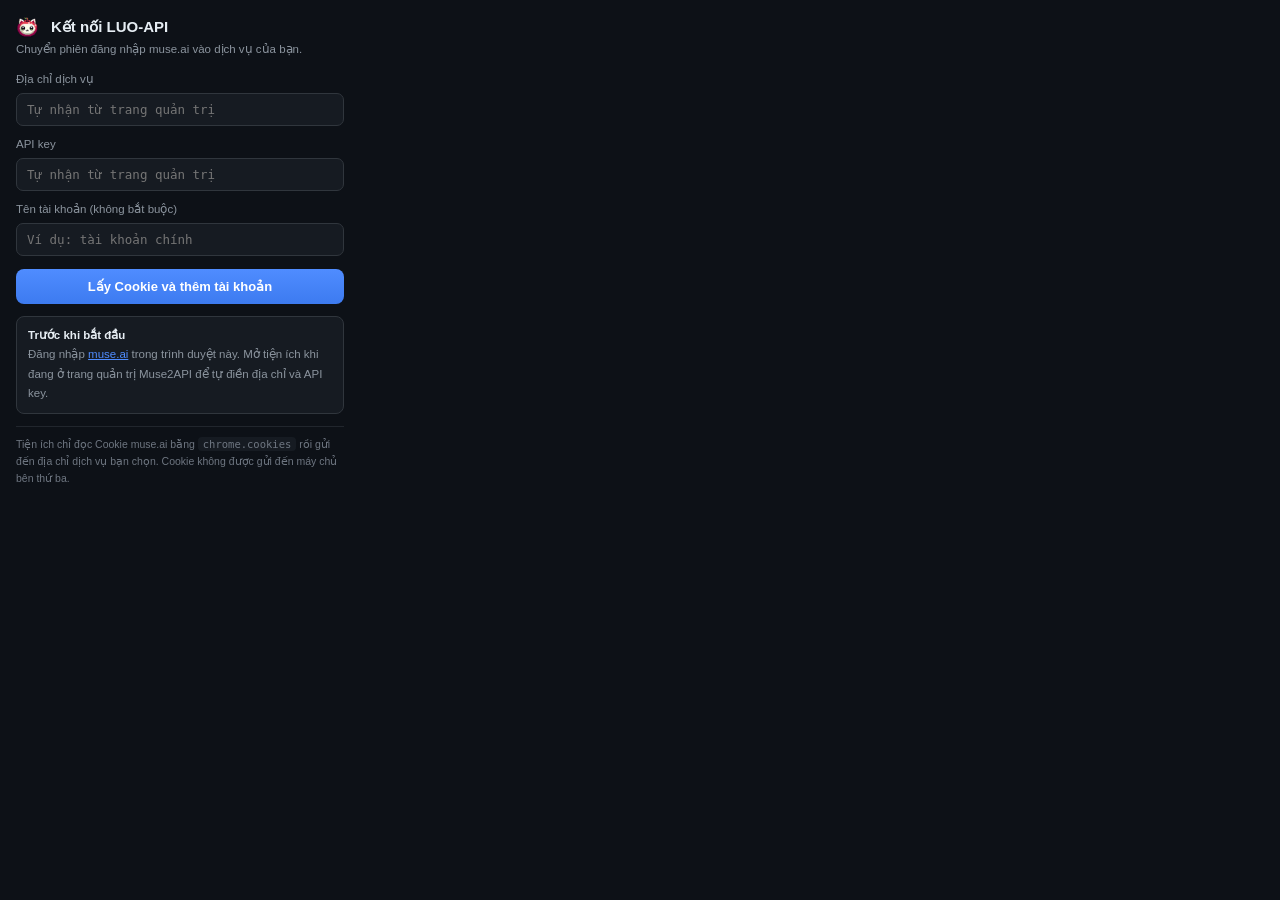
<file: luo-muse-api/extension/popup.html>
<!DOCTYPE html>
<html lang="vi">
<head>
<meta charset="utf-8">
<meta name="viewport" content="width=device-width,initial-scale=1">
<style>
  :root{color-scheme:dark}
  *{box-sizing:border-box}
  body{width:360px;margin:0;padding:15px 16px 16px;background:#0d1117;color:#e6edf3;font:13px/1.55 -apple-system,BlinkMacSystemFont,"Segoe UI",sans-serif}
  h1{font-size:15px;margin:0 0 3px;display:flex;align-items:center;gap:7px}
  h1 .dot{width:8px;height:8px;border-radius:50%;background:#4f8cff}
  .sub{color:#8b949e;font-size:11.5px;margin:0 0 12px}
  label{display:block;font-size:11.5px;color:#8b949e;margin:10px 0 4px}
  input{width:100%;padding:8px 10px;border-radius:7px;border:1px solid #30363d;background:#161b22;color:#e6edf3;font-size:12.5px;font-family:ui-monospace,SFMono-Regular,Consolas,monospace}
  input:focus{outline:none;border-color:#4f8cff}
  button{width:100%;margin-top:13px;padding:10px;border:0;border-radius:8px;background:linear-gradient(180deg,#4f8cff,#3d7bf0);color:#fff;font-size:13px;font-weight:600;cursor:pointer}
  button:hover{filter:brightness(1.08)}button:disabled{opacity:.55;cursor:default;filter:none}
  .steps{background:#161b22;border:1px solid #30363d;border-radius:8px;padding:9px 11px;margin-top:12px;font-size:11.5px;color:#8b949e;line-height:1.7}
  .steps b{color:#e6edf3}
  #log{margin-top:12px;font-size:12px;white-space:pre-wrap;word-break:break-word;font-family:ui-monospace,Consolas,monospace;display:none}#log.show{display:block}
  .ok{color:#3fb950}.bad{color:#f85149}.warn{color:#d29922}
  .foot{margin-top:12px;padding-top:9px;border-top:1px solid #21262d;font-size:10.5px;color:#6e7681;line-height:1.65}
  code{background:#161b22;padding:1px 5px;border-radius:4px;font-size:10.5px}
</style>
</head>
<body>
  <h1><img src="icons/icon32.png" alt="" style="width:22px;height:22px;vertical-align:-5px;margin-right:6px">Kết nối LUO-API</h1>
  <p class="sub">Chuyển phiên đăng nhập muse.ai vào dịch vụ của bạn.</p>

  <label>Địa chỉ dịch vụ</label>
  <input id="base" placeholder="Tự nhận từ trang quản trị" spellcheck="false">

  <label>API key</label>
  <input id="key" placeholder="Tự nhận từ trang quản trị" spellcheck="false">

  <label>Tên tài khoản <span style="font-weight:normal">(không bắt buộc)</span></label>
  <input id="label" placeholder="Ví dụ: tài khoản chính" spellcheck="false">

  <button id="go">Lấy Cookie và thêm tài khoản</button>

  <div class="steps">
    <b>Trước khi bắt đầu</b><br>
    Đăng nhập <a href="https://muse.ai/" target="_blank" style="color:#4f8cff">muse.ai</a> trong trình duyệt này. Mở tiện ích khi đang ở trang quản trị Muse2API để tự điền địa chỉ và API key.
  </div>

  <div id="log" role="status" aria-live="polite"></div>

  <div class="foot">
    Tiện ích chỉ đọc Cookie muse.ai bằng <code>chrome.cookies</code> rồi gửi đến địa chỉ dịch vụ bạn chọn. Cookie không được gửi đến máy chủ bên thứ ba.
  </div>
  <script src="popup.js"></script>
</body>
</html>
</file>
